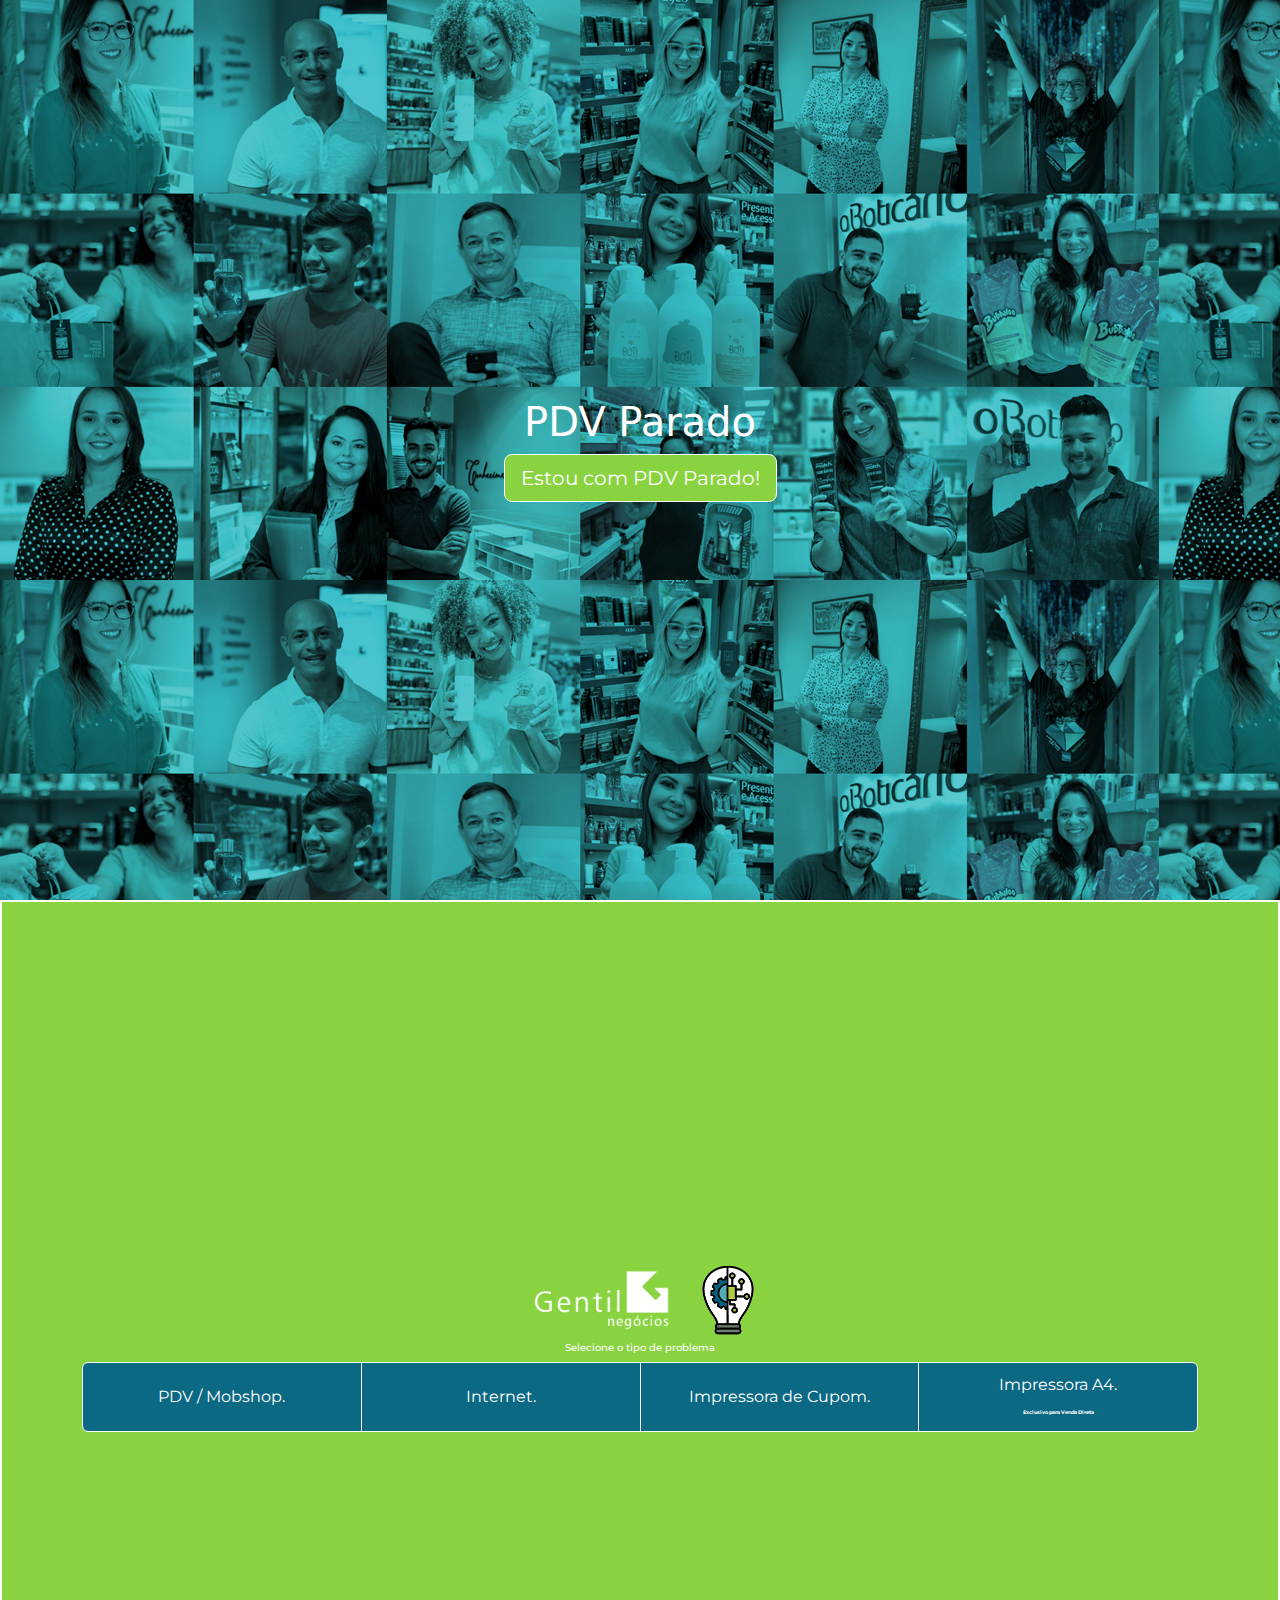
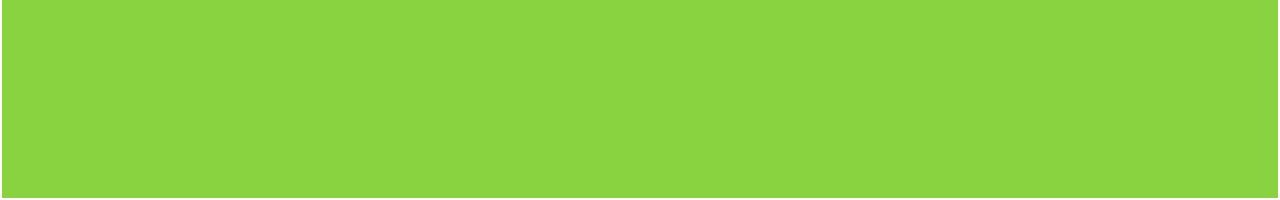
<file: index.html>
<!DOCTYPE html>
<html lang="pt-br">
<head>
  <meta charset="utf-8">
  <meta name="viewport" content="width=device-width, initial-scale=1">
  <title>Bootstrap demo</title>
  <link href="https://cdn.jsdelivr.net/npm/bootstrap@5.3.3/dist/css/bootstrap.min.css" rel="stylesheet">
  <link href="css/estilo3.css" rel="stylesheet">
</head>
<body>

<section class="capa">
  <div class="texto-capa">
    <h1>PDV Parado</h1>
    <a href="#Atendimento" class="btn btn-custom btn-lg">Estou com PDV Parado!</a>
  </div>
</section>

<section class="col d-flex align-items-center justify-content-center" id="Atendimento">
  <div class="container botoes">
    <div class="row">
      <div class="d-flex flex-column align-items-center">
        <div>
          <img src="img/LOGO GN ALTA RESOLUCAO.png" class="img-fluid logoGentil" style="max-width: 170px;">
          <img src="img/tex_logo.png" class="img-fluid" style="max-width: 70px;">
        </div>
        <h2>Selecione o tipo de problema</h2>
      </div>

      <div class="col">
        <div class="d-flex btn-group align-items-center">
          <button type="button" class="btn btn-primary main-btn" data-target="pdv-mobshop">PDV / Mobshop.</button>
          <button type="button" class="btn btn-primary main-btn" data-target="internet">Internet.</button>
          <button type="button" class="btn btn-primary main-btn" data-target="cupom-printer">Impressora de Cupom.</button>
          <button type="button" class="btn btn-primary main-btn" data-target="a4-printer">Impressora A4. <br/> <b style="font-size: 5px;">Exclusivo para Venda Direta</b></button>
        </div>

        <div class="container">
          <div class="row btn-container justify-content-center"></div>
        </div>
      </div>

    </div> <!-- /row -->
  </div> <!-- /container -->
</section>




<script src="https://code.jquery.com/jquery-3.5.1.min.js"></script>
<script src="https://cdn.jsdelivr.net/npm/bootstrap@5.3.3/dist/js/bootstrap.bundle.min.js" integrity="sha384-YvpcrYf0tY3lHB60NNkmXc5s9fDVZLESaAA55NDzOxhy9GkcIdslK1eN7N6jIeHz" crossorigin="anonymous"></script>
<script src="https://cdn.jsdelivr.net/npm/@popperjs/core@2.11.8/dist/umd/popper.min.js" integrity="sha384-I7E8VVD/ismYTF4hNIPjVp/Zjvgyol6VFvRkX/vR+Vc4jQkC+hVqc2pM8ODewa9r" crossorigin="anonymous"></script>
<script src="https://cdn.jsdelivr.net/npm/bootstrap@5.3.3/dist/js/bootstrap.min.js" integrity="sha384-0pUGZvbkm6XF6gxjEnlmuGrJXVbNuzT9qBBavbLwCsOGabYfZo0T0to5eqruptLy" crossorigin="anonymous"></script>
<script src="js/scriptsBotoes.js"></script>

</body>
</html>
</file>
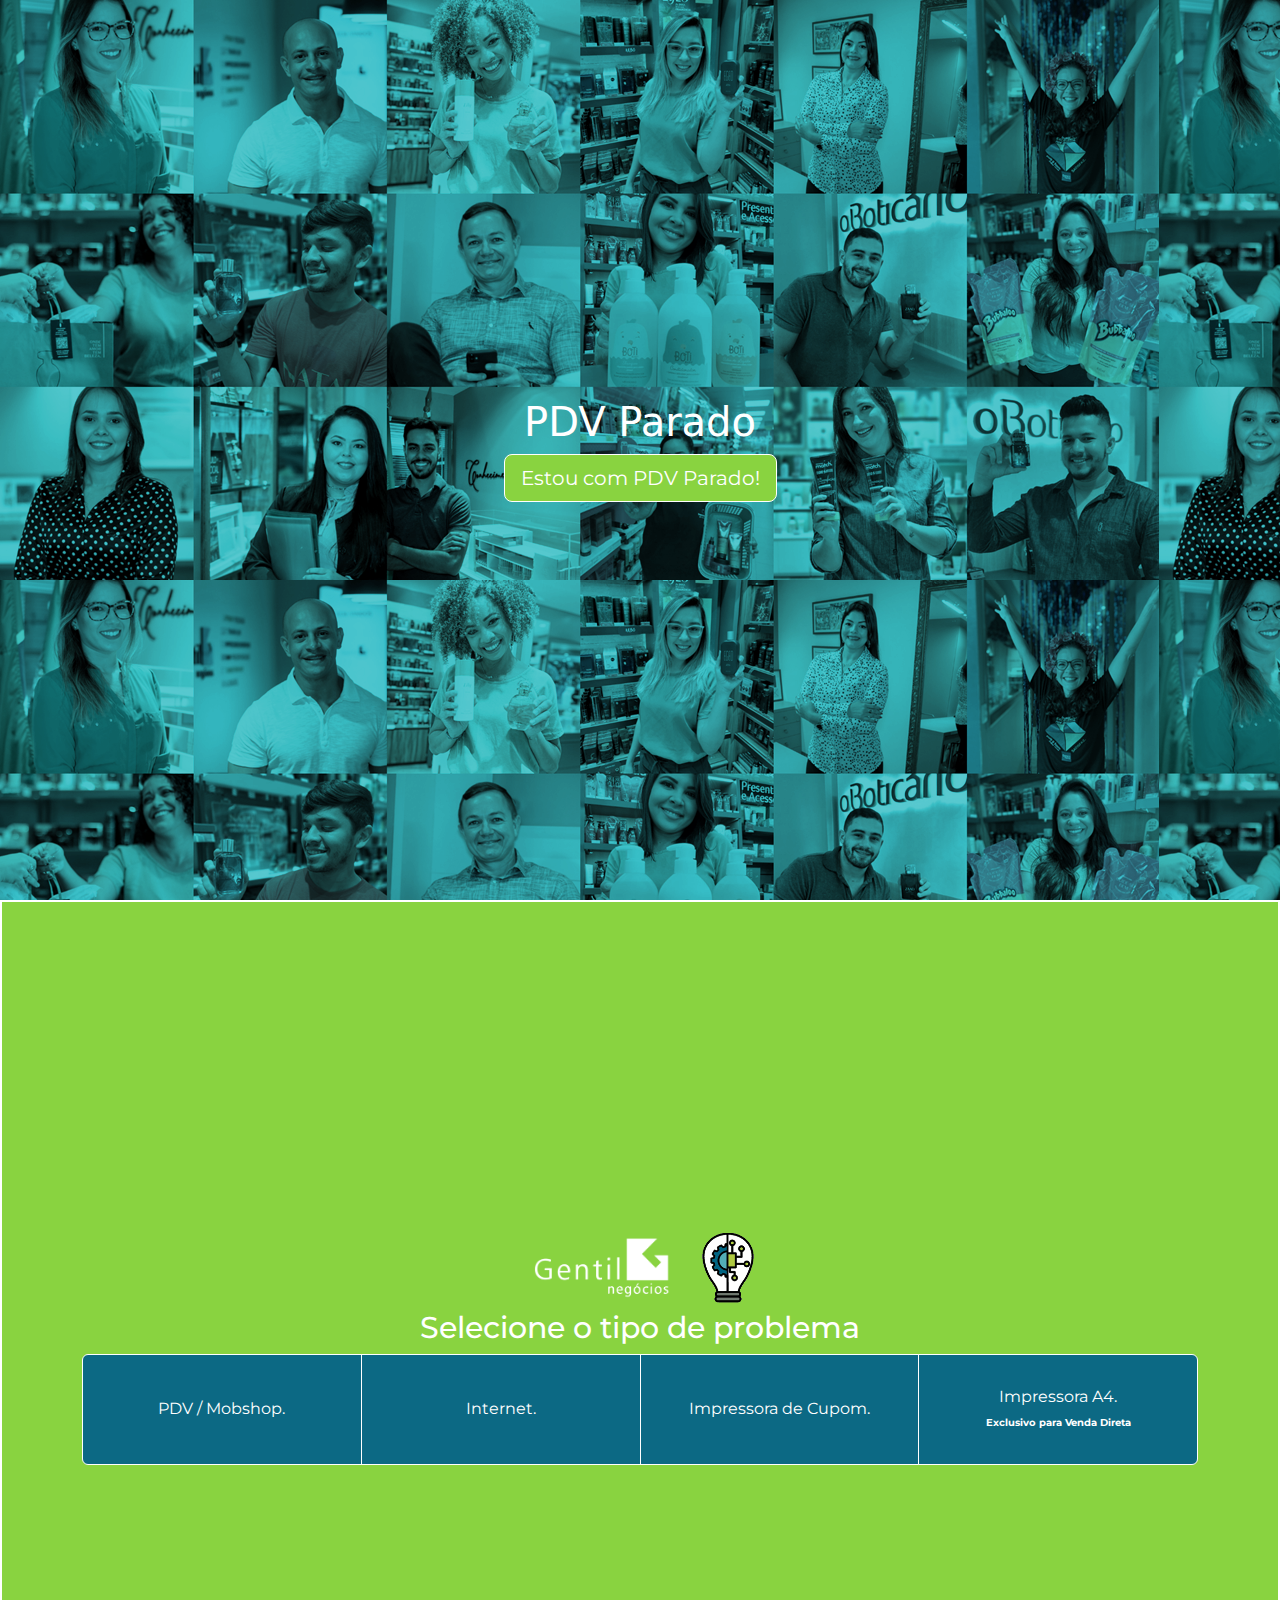
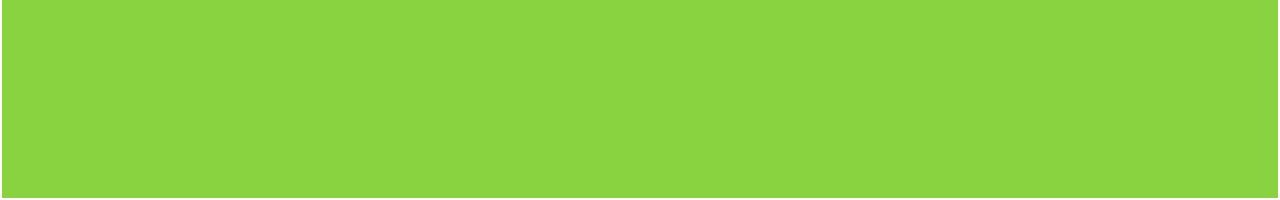
<file: index2.html>
<!DOCTYPE html>
<html lang="pt-br">
<head>
  <meta charset="utf-8">
  <meta name="viewport" content="width=device-width, initial-scale=1">
  <title>Bootstrap demo</title>
  <link href="https://cdn.jsdelivr.net/npm/bootstrap@5.3.3/dist/css/bootstrap.min.css" rel="stylesheet">
  <link href="_css/estilo3.css" rel="stylesheet">
</head>
<body>

<section class="capa">
  <div class="texto-capa">
    <h1>PDV Parado</h1>
    <a href="#Atendimento" class="btn btn-custom btn-lg">Estou com PDV Parado!</a>
  </div>
</section>

<section class="col d-flex align-items-center justify-content-center" id="Atendimento">
  <div class="container botoes">
    <div class="row">
      <div class="d-flex flex-column align-items-center">
        <div>
          <img src="_img/LOGO GN ALTA RESOLUCAO.png" class="img-fluid logoGentil" style="max-width: 170px;">
          <img src="_img/tex_logo.png" class="img-fluid" style="max-width: 70px;">
        </div>
        <h2>Selecione o tipo de problema</h2>
      </div>

      <div class="col">
        <div class="d-flex btn-group align-items-center">
          <button type="button" class="btn btn-primary main-btn" data-target="pdv-mobshop">PDV / Mobshop.</button>
          <button type="button" class="btn btn-primary main-btn" data-target="internet">Internet.</button>
          <button type="button" class="btn btn-primary main-btn" data-target="cupom-printer">Impressora de Cupom.</button>
          <button type="button" class="btn btn-primary main-btn" data-target="a4-printer">Impressora A4. <br/> <b style="font-size: 10px;">Exclusivo para Venda Direta</b></button>
        </div>

        <div class="container">
          <div class="row btn-container justify-content-center"></div>
        </div>
      </div>

    </div> <!-- /row -->
  </div> <!-- /container -->
</section>




<script src="https://code.jquery.com/jquery-3.5.1.min.js"></script>
<script src="https://cdn.jsdelivr.net/npm/bootstrap@5.3.3/dist/js/bootstrap.bundle.min.js" integrity="sha384-YvpcrYf0tY3lHB60NNkmXc5s9fDVZLESaAA55NDzOxhy9GkcIdslK1eN7N6jIeHz" crossorigin="anonymous"></script>
<script src="https://cdn.jsdelivr.net/npm/@popperjs/core@2.11.8/dist/umd/popper.min.js" integrity="sha384-I7E8VVD/ismYTF4hNIPjVp/Zjvgyol6VFvRkX/vR+Vc4jQkC+hVqc2pM8ODewa9r" crossorigin="anonymous"></script>
<script src="https://cdn.jsdelivr.net/npm/bootstrap@5.3.3/dist/js/bootstrap.min.js" integrity="sha384-0pUGZvbkm6XF6gxjEnlmuGrJXVbNuzT9qBBavbLwCsOGabYfZo0T0to5eqruptLy" crossorigin="anonymous"></script>
<script src="_js/scriptsBotoes.js"></script>

</body>
</html>
</file>
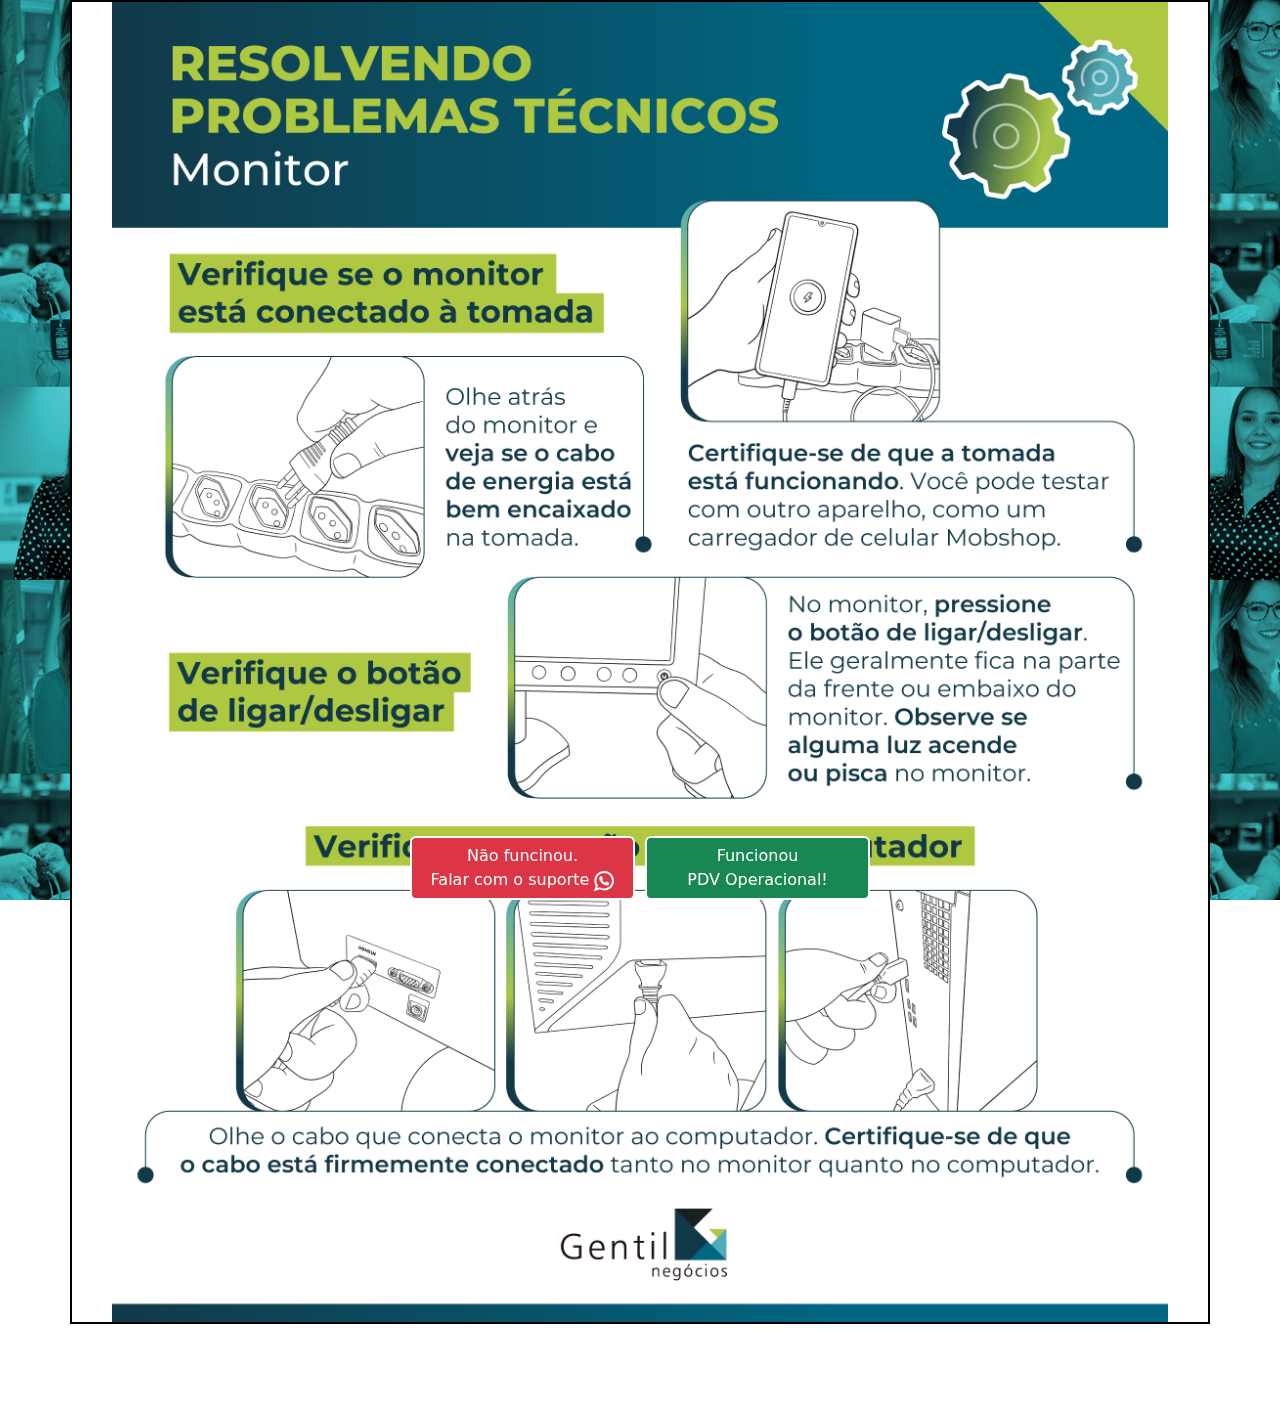
<file: solucao01-02.html>
<!doctype html>
<html lang="pt-br">
  <head>
    <meta charset="utf-8">
    <meta name="viewport" content="width=device-width, initial-scale=1">
    <title>Solução de incidente</title>
    <link href="https://cdn.jsdelivr.net/npm/bootstrap@5.3.3/dist/css/bootstrap.min.css" rel="stylesheet" integrity="sha384-QWTKZyjpPEjISv5WaRU9OFeRpok6YctnYmDr5pNlyT2bRjXh0JMhjY6hW+ALEwIH" crossorigin="anonymous">
    <!-- Localização do arquivo CSS de estilos -->
    <link href="css/solucao.css" rel="stylesheet">

  </head>
  <body>
      
    <div class="container">
      <div class="row">

        <img class="img-fluid imgSolucao mx-auto" src="img/PDV nao liga.png" >
        <!-- TAGS PARA ADIÇÃO DE MAIS IMAGENS, RETIRE DE MODO DE COMENTÁRIO E ADICIONE O CAMINHO 
            Classes obrigatórias. 
        <img class="img-fluid imgSolucao mx-auto" src="ADICIONE O CAMINHO DA IMAGEM AQUI!">
        <img class="img-fluid imgSolucao mx-auto" src="ADICIONE O CAMINHO DA IMAGEM AQUI!"> 
        <img class="img-fluid imgSolucao mx-auto" src="ADICIONE O CAMINHO DA IMAGEM AQUI!">
        -->
      </div> <!-- /row -->
      
      <!-- Container dos botões de solução -->
      <div class="btn-container">
        <button type="button" class="btn btn-danger" id="btnSuporte">
          <!-- Altere ou adicione o número do WhatsApp da TI -->
          <a href="https://wa.me/+5584935009620" target="_blank">
            Não funcinou. </br> Falar com o suporte <img src="img/WhatsApp.svg" class="img-fluid" style="max-width: 20px;">
          </a>
        </button>
        <button type="button" class="btn btn-success">Funcionou </br> PDV Operacional!</button>
      </div>

    </div>

    <!-- Scripts referentes ao BootStrap, não mexer -->
    <script src="https://cdn.jsdelivr.net/npm/bootstrap@5.3.3/dist/js/bootstrap.bundle.min.js" integrity="sha384-YvpcrYf0tY3lHB60NNkmXc5s9fDVZLESaAA55NDzOxhy9GkcIdslK1eN7N6jIeHz" crossorigin="anonymous"></script>
    <script src="https://cdn.jsdelivr.net/npm/@popperjs/core@2.11.8/dist/umd/popper.min.js" integrity="sha384-I7E8VVD/ismYTF4hNIPjVp/Zjvgyol6VFvRkX/vR+Vc4jQkC+hVqc2pM8ODewa9r" crossorigin="anonymous"></script>
    <script src="https://cdn.jsdelivr.net/npm/bootstrap@5.3.3/dist/js/bootstrap.min.js" integrity="sha384-0pUGZvbkm6XF6gxjEnlmuGrJXVbNuzT9qBBavbLwCsOGabYfZo0T0to5eqruptLy" crossorigin="anonymous"></script>
    <!-- Script para aberuta de e-mails do arquivo aberturaEmails.js -->
    <script src="js/aberturaEmails.js"></script>
  </body>

 

</html>
</file>
<file: css/estilo3.css>
@import url('https://fonts.googleapis.com/css2?family=Montserrat&display=swap');

body{
    background: url("../img/capa.png");
    background-attachment: fixed;
    overflow-x: hidden;
}

html, body, .capa{
	height: 100%;
}

.capa {
	display: table;
	width: 100%; 
}

.texto-capa {
	text-align: center;
	color: white;
	display: table-cell;
	vertical-align: middle;
}

.btn-custom{
	background-color: rgb(137,211,64);
	color: white;
	font-family: 'Montserrat', sans-serif;
	border: 1px solid white;
}

.btn-custom:hover{
	background-color: #181f25;
    color: white;
}

#Atendimento{
    background-color: rgb(137,211,64);
	height: 100%;
	width: 100%; 
	border: 2px solid white;
}

h2{
	color: white;
	text-align: center;
	font-size: 10px;
	font-family: 'Montserrat', sans-serif;
	
}

.main-btn{
    border: 1px solid rgb(255, 255, 255);
	background-color: rgb(12,105,132);
	color: rgb(255, 255, 255);
	font-family: 'Montserrat', sans-serif;
	width: 70px;
	min-height: 70px;
	text-align: center;
	margin-bottom: 10px;
	--bs-btn-hover-bg: rgb(83,173,182);
	--bs-btn-active-bg: rgb(9, 123, 158);
	--bs-btn-hover-border-color: white;
}
.sub-btn{
    border: 1px solid rgb(255, 255, 255);
	background-color: rgb(12,105,132);
	color: rgb(255, 255, 255);
    width: 128px;	
	--bs-btn-hover-bg: rgb(83,173,182);
	--bs-btn-active-bg: rgb(9, 123, 158);
	--bs-btn-hover-border-color: white;
}
</file>
<file: _css/estilo3.css>
@import url('https://fonts.googleapis.com/css2?family=Montserrat&display=swap');

body{
    background: url("../_img/capa.png");
    background-attachment: fixed;
    overflow-x: hidden;
}

html, body, .capa{
	height: 100%;
}

.capa {
	display: table;
	width: 100%; 
}

.texto-capa {
	text-align: center;
	color: white;
	display: table-cell;
	vertical-align: middle;
}

.btn-custom{
	background-color: rgb(137,211,64);
	color: white;
	font-family: 'Montserrat', sans-serif;
	border: 1px solid white;
}

.btn-custom:hover{
	background-color: #181f25;
    color: white;
}

#Atendimento{
    background-color: rgb(137,211,64);
	height: 100%;
	width: 100%; 
	border: 2px solid white;
}

h2{
	color: white;
	text-align: center;
	font-size: 30px;
	font-family: 'Montserrat', sans-serif;
	
}

.main-btn{
    border: 1px solid rgb(255, 255, 255);
	background-color: rgb(12,105,132);
	color: rgb(255, 255, 255);
	font-family: 'Montserrat', sans-serif;
	width: 130px;
	min-height: 111px;
	text-align: center;
	margin-bottom: 10px;
	--bs-btn-hover-bg: rgb(83,173,182);
	--bs-btn-active-bg: rgb(9, 123, 158);
	--bs-btn-hover-border-color: white;
}
.sub-btn{
    border: 1px solid rgb(255, 255, 255);
	background-color: rgb(12,105,132);
	color: rgb(255, 255, 255);
    width: 128px;	
	--bs-btn-hover-bg: rgb(83,173,182);
	--bs-btn-active-bg: rgb(9, 123, 158);
	--bs-btn-hover-border-color: white;
}
</file>
<file: css/solucao.css>
@import url('https://fonts.googleapis.com/css2?family=Montserrat:ital,wght@0,100..900;1,100..900&display=swap');
body{
    background: url("../img/capa.png");
    background-attachment: fixed;
    overflow-x: hidden;
}

.imgSolucao{
    max-width: 1080px;
    
}

.container{
    background-color:  white;
    position: relative;
    border: 2px solid black;
    margin-bottom: 80px;
}

.texto-solucao{
    margin-bottom: 2%;
}

h1{
    color: white;
    font-family: "Montserrat", sans-serif;
    font-optical-sizing: auto;
    font-weight: 400;
    font-style: normal;
    font-size: 20px;
}

a{
    text-decoration: none;
    color: white;

}

.btn{
    margin: 0 5px;
    width: 25vh;
    border: 2px solid white !important;
}

.btn-container {
    position: fixed;
    bottom: 0;
    left: 50%;
    transform: translateX(-50%);
    z-index: 999; 
    display: flex; /* Adiciona flexbox para alinhar horizontalmente os botões */
    justify-content: center; /* Alinha os botões horizontalmente no centro */
}
</file>
